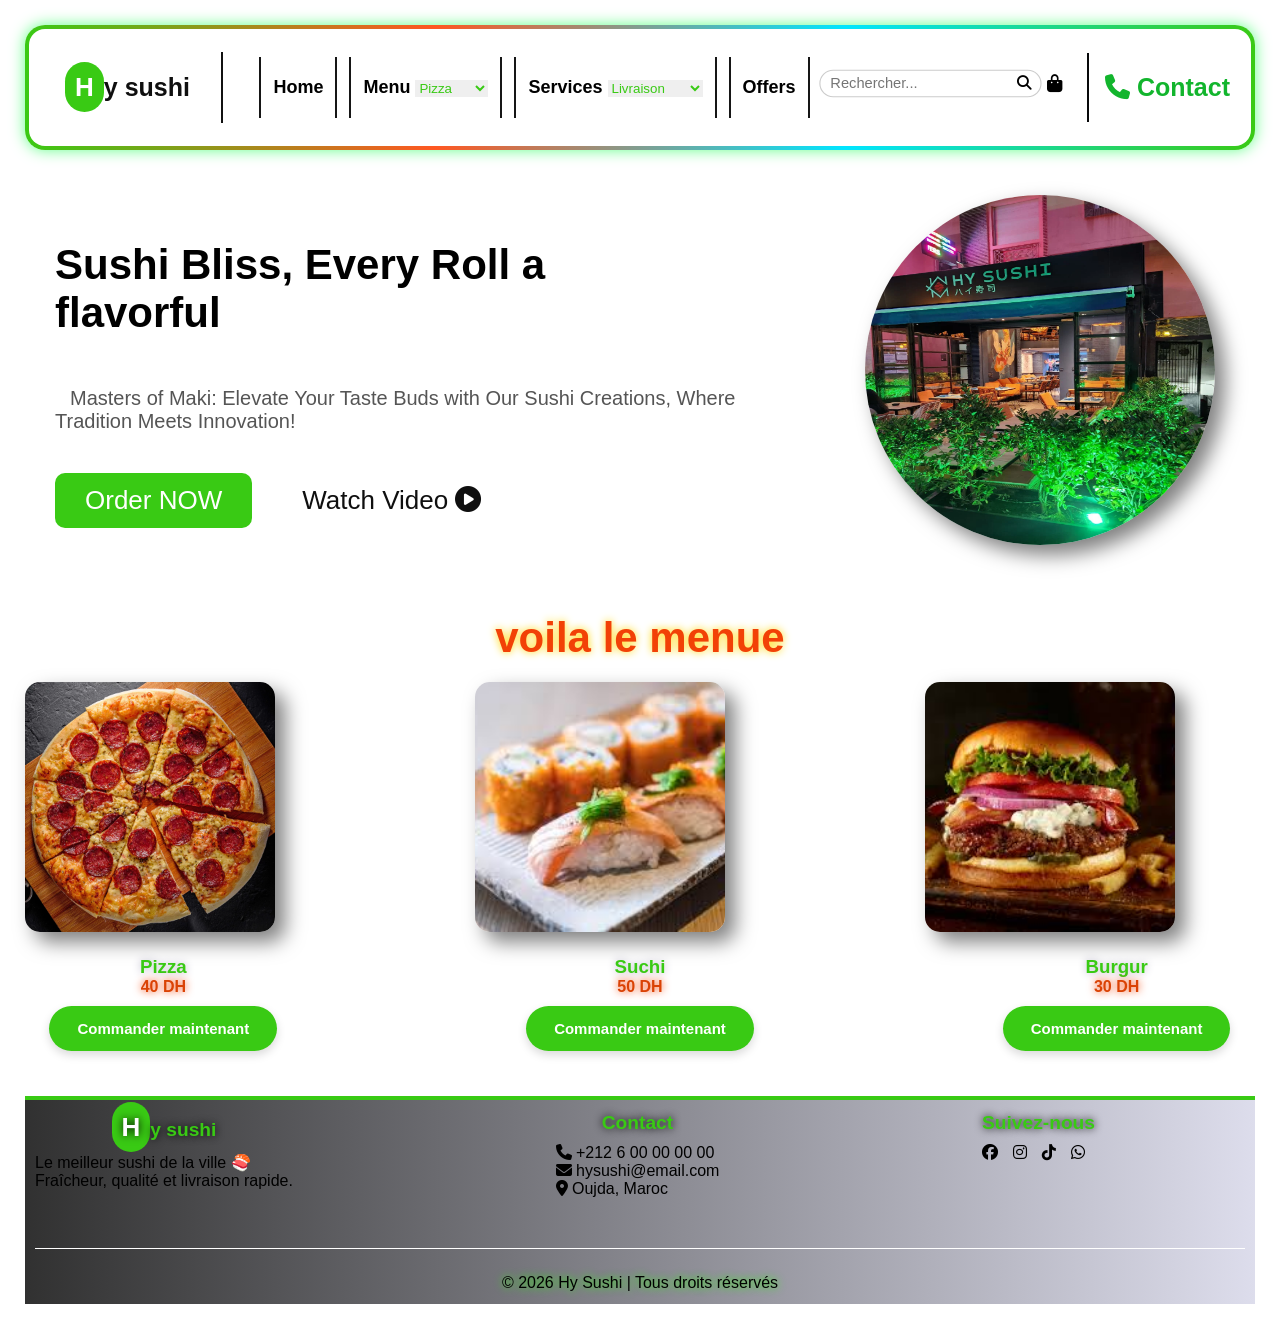
<file: index.html>
<!DOCTYPE html>
<html lang="en">
<head>
    <meta charset="UTF-8">
    <meta name="viewport" content="width=device-width, initial-scale=1.0">
    <title>Document</title>
    <link rel="stylesheet" href="index.css">
     <link rel="stylesheet" href="https://cdnjs.cloudflare.com/ajax/libs/font-awesome/6.5.0/css/all.min.css">
</head>
<body>
  
       <div class="container">
    <div class="header">
        <div class="left"> <h1><span class="s-vert">H</span>y sushi</h1></div>

       <div class="milieu">
  <ul>
    <li><a href="#home">Home</a></li>

    <li>
      <a href="#shop">Menu</a>
      <select >
        <option value="pizza.html">Pizza</option>
        <option value="burger.html">Burger</option>
        <option value="pasta.html">Pasta</option>
        <option value="dessert.html">Desserts</option>
      </select>
    </li>

    <li>
      Services
      <select >
        <option value="livraison.html">Livraison</option>
        <option value="reservation.html">Réservation</option>
        <option value="evenement.html">Événements</option>
        <option value="support.html">Support</option>
      </select>
    </li>

    <li><a href="">Offers</a></li>
<div class="icone">
  <div class="search-box">
    <input type="text" placeholder="Rechercher..." />
    <button>
      <i class="fa-solid fa-magnifying-glass"></i>
    </button>
  </div>
<a href="historique.html"><i class="fa-solid fa-bag-shopping"></i></a>

</div>
  </ul>
</div>

<div class="right">
  <h1>
    <i class="fa-solid fa-phone"></i>
    <a href="contacter nous.html">Contact</a>
  </h1>
</div>

    </div>

    <div class="section" id="home">
        <div class="left">
            <h1>Sushi Bliss, Every Roll a flavorful</h1>
            <p>Masters of Maki: Elevate Your Taste Buds with Our Sushi Creations, Where Tradition Meets Innovation!</p>

            <div class="buttons">
                <button class="btn1"><a href="order.HTML">Order NOW</a></button> 
               
                <button class="btn2">Watch Video <i class="fa-solid fa-circle-play"></i></button>
            </div>
        </div>

        <div class="right">
            <img src="restaurant.webp" alt="">
        </div>
</div>
<div class="shoping" id="shop">
          <h2>voila le menue</h2>
          <DIV class="img">
        <div class="image1"> <img src="image2.webp" alt="pizza"></div>
        <div class="image2"><img src="image3.jpg" alt="Suchi"></div>
        <div class="image3"><img src="image1.jpg" alt="Burger"></div>
    </DIV>
    <div class="titre">
       <div ><H3>Pizza</H3> <div class="overlay">
            <h4>40 DH</h4>
            <button class="order-btn"><a href="order.HTML">Commander maintenant</a></button>
        </div>
      </div>
    <div><H3>Suchi</H3>
    <div class="overlay">
            <h4>50 DH</h4>
            <button class="order-btn"><a href="order.HTML">Commander maintenant</a></button>
        </div>
      </div>
   <div ><H3 >Burgur</H3>
  <div class="overlay">
            <h4>30 DH</h4>
            <button class="order-btn"><a href="order.HTML">Commander maintenant</a></button>
        </div>
      </div>
    </div>
    </div>
    <DIV class="buttom">
    <div class="footer">
    <div class="footer1">
      <div class="left footer1"> <h5><span class="s-vert">H</span>y sushi</h5>
      <p>Le meilleur sushi de la ville 🍣 <br>
      Fraîcheur, qualité et livraison rapide.</p>
      </div>
    </div>
    
    <div class="footer3">
     <h5>Contact</h5>
      <p><i class="fa-solid fa-phone"></i> +212 6 00 00 00 00</p>
      <p><i class="fa-solid fa-envelope"></i> hysushi@email.com</p>
      <p><i class="fa-solid fa-location-dot"></i> Oujda, Maroc</p>
      </div>
      <div class="footer4">
      <h5>Suivez-nous</h5>
      <div class="social-icons">
        <a href="#"><i class="fa-brands fa-facebook"></i></a>
        <a href="#"><i class="fa-brands fa-instagram"></i></a>
        <a href="#"><i class="fa-brands fa-tiktok"></i></a>
        <a href="#"><i class="fa-brands fa-whatsapp"></i></a>
      </div>
    </div>

    </div>
   <div class="footer-bottom">
    <p>© 2026 Hy Sushi | Tous droits réservés</p>
  </div>
  </DIV>
   
    </body>
</file>
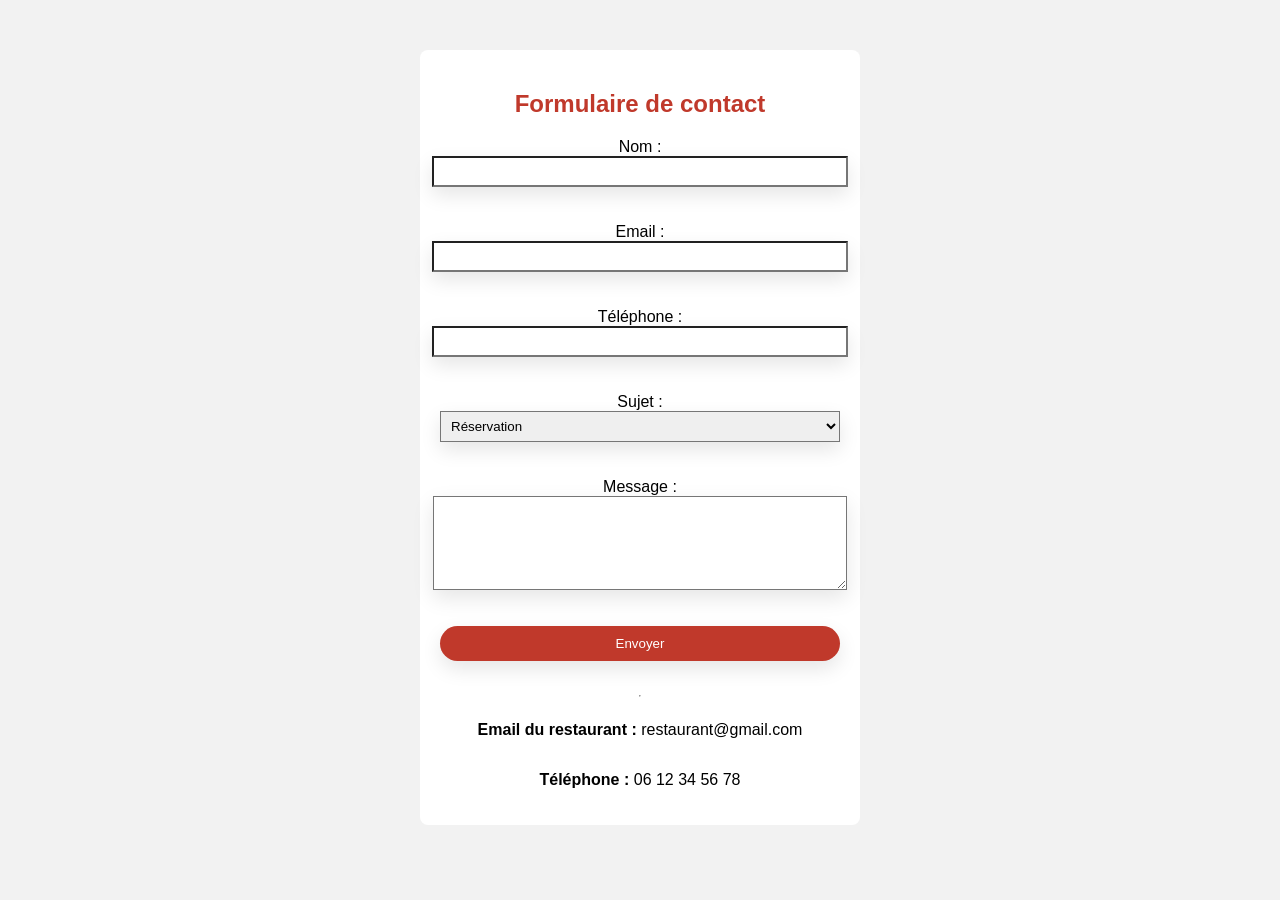
<file: contacter nous.html>
<!DOCTYPE html>
<html lang="fr">
<head>
    <meta charset="UTF-8">
    <title>Contact Restaurant</title>
    <link rel="stylesheet" href="contacter nous.css">
</head>
<body>

<DIV CLASS="container">
    <h2>Formulaire de contact</h2>

    Nom :
    <input type="text" id="nom">
    <br><br>

    Email :
    <input type="email" id="email">
    <br><br>

    Téléphone :
    <input type="text" id="telephone">
    <br><br>

    Sujet :
    <select id="sujet">
        <option value="Réservation">Réservation</option>
        <option value="Commande">Commande</option>
        <option value="Information">Information</option>
    </select>
    <br><br>

    Message :
    <textarea id="message"></textarea>
    <br><br>

    <input type="button" value="Envoyer" onclick="envoyer()">

    <p id="resultat"></p>

    <hr>

    <p><strong>Email du restaurant :</strong> restaurant@gmail.com</p>
    <p><strong>Téléphone :</strong> 06 12 34 56 78</p>

</DIV>

<script src="contacter nous.js"></script>

</body>
</html>
</file>
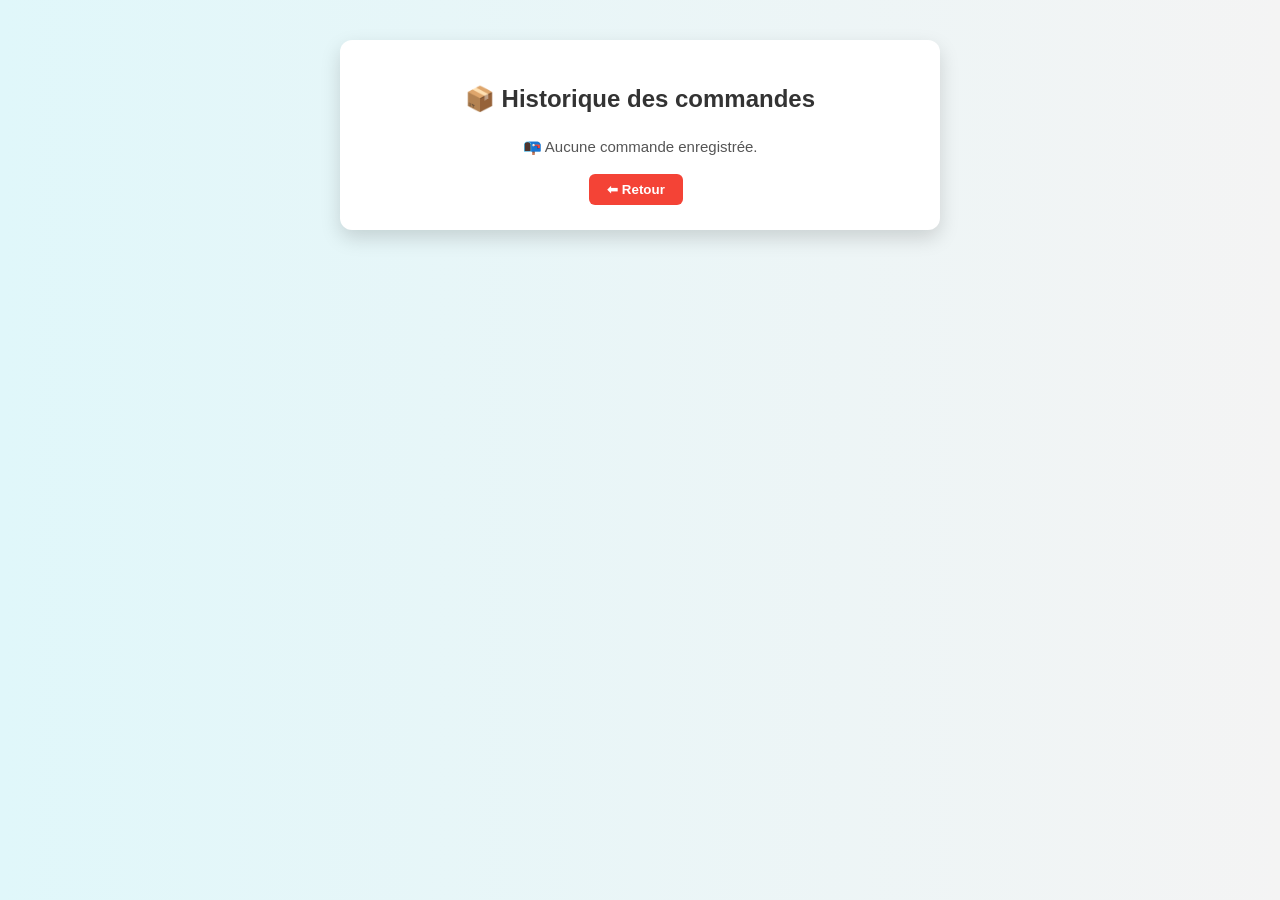
<file: historique.html>
<!DOCTYPE html>
<html lang="fr">
<head>
    <meta charset="UTF-8">
    <title>Historique des commandes</title>
    <link rel="stylesheet" href="historique.css">
</head>
<body>

<div class="container">
    <h2>📦 Historique des commandes</h2>

    <div id="listeCommandes">
      
    </div>

    <br>
    <a href="order.html"><button class="btn-retour">⬅ Retour</button></a>
</div>

<script src="historique.js"></script>
</body>
</html>
</file>
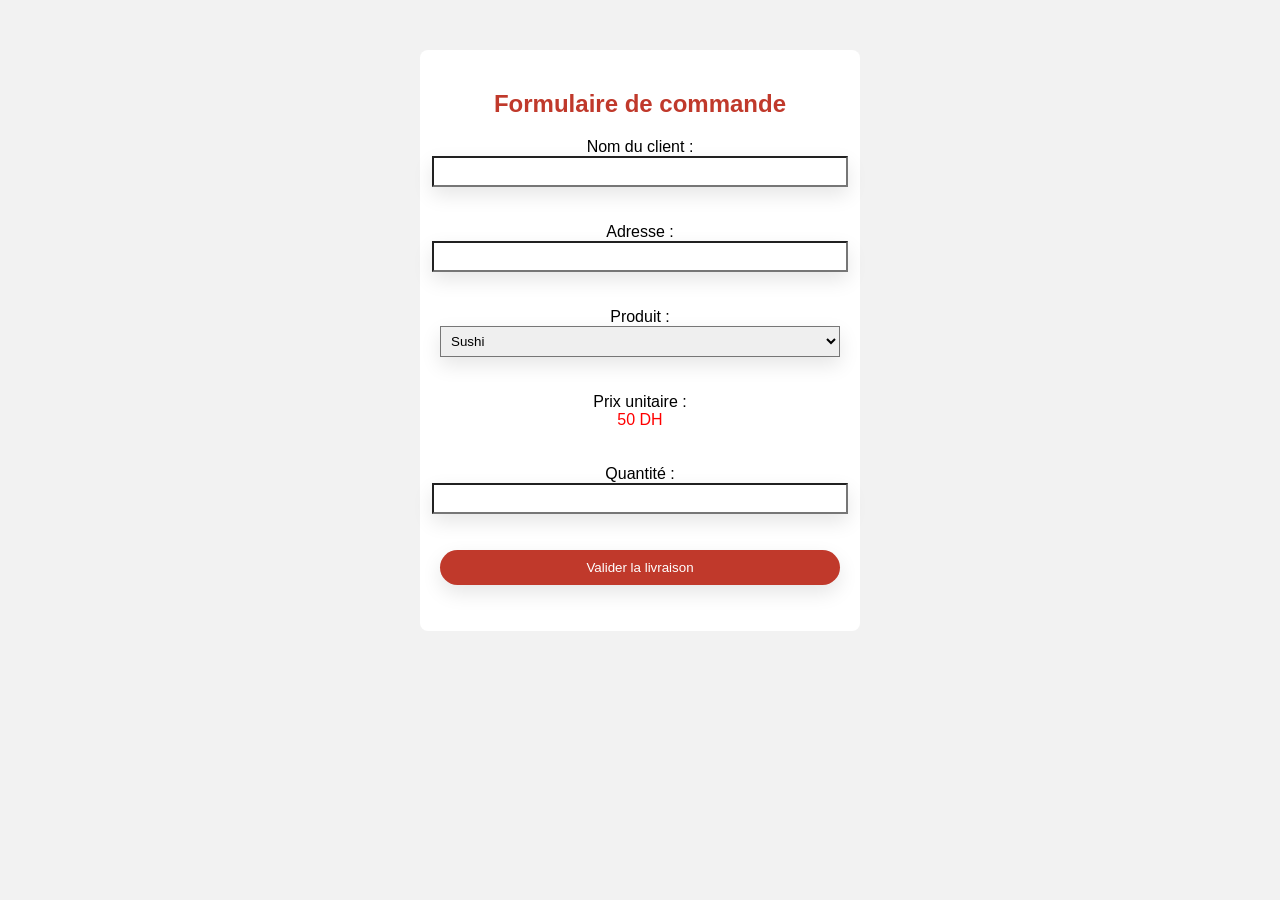
<file: order.HTML>
<!DOCTYPE html>
<html lang="fr">
<head>
    <meta charset="UTF-8">
    <title>Formulaire de livraison</title>
       <link rel="stylesheet" href="order.CSS">
</head>
<body>
<DIV CLASS="container">
<h2>Formulaire de commande</h2>

Nom du client : 
<input type="text" id="nom">
<br><br>

Adresse : 
<input type="text" id="adresse">
<br><br>

Produit : 
<select id="produit" onchange="updatePrix()">
    <option value="Sushi">Sushi</option>
    <option value="Pizza">Pizza</option>
    <option value="Burger">Burger</option>
</select>
<br><br>

Prix unitaire : 
<div id="prix-container"><span id="prix">0</span> DH</div>
<br><br>

Quantité : 
<input type="number" id="qte">
<br><br>

<input type="button" value="Valider la livraison" onclick="livrer()">

<p id="resultat"></p>



</DIV>
<script src="order.JS"></script>

</body>
</html>
</file>
<file: index.css>
/* RESET */
*{
    margin:0;
    padding:0;
    box-sizing:border-box;
    font-family:Arial,Helvetica,sans-serif;
}
/* ANIMATION  */
@keyframes translate {          /* animation translation */
    0% { transform: translateX(100px); }
    100% { transform: translateY(30px); }
}
/* ANIMATION L */
@keyframes rotation {        /* animation rotation */
    0% { transform: rotate(0deg); }  
    100% { transform: rotate(180deg); }
}


/* CONTENEUR PRINCIPAL */
.container{
    width:100%;
    padding:25px;
    display: flex;
    flex-direction: column;
    gap: 45px;
}
a{
   text-decoration: none;
   color: inherit; /* garde la couleur du texte */
}
/* HEADER */
.header{
    display:flex;
    justify-content:space-between  ; /* espace horizontal */
    align-items:center;              /* centrer verticalement */
    padding:20px  5px;
    border:solid 2px rgb(51, 190, 38) ;
    box-shadow: 0px 0px 15px rgb(100, 390, 138);
    border-radius: 20px;
     border: 4px solid transparent;
    background: linear-gradient(#fff, #fff) padding-box,
                linear-gradient(90deg, #39ca14, #ff5722, #00e5ff, #39ca14) border-box;
  
}



.header .left,
.header .milieu,
.header .right{
     padding: 8px 1px;           /* espace intérieur */
}

/* bordure verticale entre LEFT et MENU */
.header .left{
    border-right: 2px solid #111111;
    
}

/* bordure verticale entre MENU et RIGHT */
.header .right{
    border-left: 2px solid #08090a;
    
}


/* MENU */

.header .right h1{
    padding: 12px 15px;
    color:rgb(18, 181, 45);
    border:none;
    cursor:pointer;
    border-radius:20px;
    transition:.3s;
    font-size:25px;

}
.s-vert{
    padding:10px 10px;
    background:#39ca14;
    color:white;
    border:none;
    cursor:pointer;
    border-radius:20px;
    transition:.3s;
    font-size:26px;
    
}

.s-vert:hover{
    color: #da4205;
    
}


.header .left h1{
    padding:12px 30px;
    color:rgb(15, 15, 15);
    border:none;
    cursor:pointer;
    border-radius:20px;
    transition:.3s;
    font-size:25px;

}
.header ul{
    list-style:none;
    display:flex;
    align-items: center;
font-weight: bold;
    gap:12px;   /* espacement entre les items */
}


.header li{
   padding: 20px 12px;  
    border-right: 2px solid#161616;
     border-left: 2px solid #161616;
}
select{
    border: none;
   
    color: #39ca14;
   
}
.search-box {
  display: flex;
  align-items: center;
  border: 1px solid #ccc;
  border-radius: 20px;
  padding: 3px 8px;
  background: #fff;
}

.search-box input {
  border: none;
  outline: none;
  padding: 1px;
}

.search-box button {
  background: none;
  border: none;
  cursor: pointer;
}

.icone{
   display: flex;
    align-items: center;
   gap: 5px;
   padding-left: 8px;
   font-size: 16px;
cursor: pointer;
 transform: translateY(-4px) scale(1.1); /* zoom + déplacement */

}
.fa-bag-shopping:hover{
    transform: translateY(-4px) scale(1.1); /* zoom + déplacement */
    transition: 0.3s ease;      /* transition fluide */
    color: red ;        /* effet jaune */
    text-shadow: 0 0 8px gold;
}
.header ul li{
    cursor:pointer;
    font-size:18px;
    transition:0.3s;
}
.header .right h1:hover{
    
    transition: 0.3s ease;      /* transition fluide */
    color: red ;        /* effet jaune */
    text-shadow: 0 0 8px gold;
}
.header .left h1:hover{
    
    transition: 0.3s ease;      /* transition fluide */
    color: red ;        /* effet jaune */
    text-shadow: 0 0 8px gold;
}
.header ul li:hover{
   
    transform: translateY(-4px) scale(1.2); /* zoom + déplacement */
    transition: 0.3s ease;      /* transition fluide */
    color: rgb(11, 173, 11);              /* effet jaune */
    text-shadow: 0 0 8px gold;
}



/* SECTION */
.section{
    display:flex;
    justify-content:space-between;
    align-items:center;
    gap: 20px;
   
}

/* TEXTE */
.section .left{
    padding: 20px 30px;
    box-shadow:  150px rgb(173, 206, 4);
    
}



/* IMAGE SECTION */
.section .right img{
   margin-right: 40PX;
    width:350px;
    height:350px ;
     animation-name:rotatio ;
    animation-duration: 2s;
    animation-iteration-count: infinite;
    animation-direction: alternate-reverse;
    box-shadow: 10px 10px 20px rgba(0, 0, 0, 0.5);
     border-radius: 50%;
     
     }
 


   

.section .right img:hover{
 transform: rotatex(360deg); 
  
    transition: 0.4s ease-in-out; 
}
/* TITRE */
.section h1{
    font-size:42px;
   padding-top: 25px;
     margin-right: 100px;
    
    
     

}

/* PARAGRAPHE */
.section p{
    text-indent: 15px;
    font-size:20px;
    padding-top: 50px;
    color:#555;
}
.section h1:hover{
   
    transform: translateY(-4px) scale(1.1); /* zoom + déplacement */
    transition: 0.3s ease;      /* transition fluide */
    color: rgb(173, 49, 11);              /* effet jaune */
    text-shadow: 0 0 8px gold;
}
.section p:hover{
   
    transition: 0.3s ease;      /* transition fluide */
    color: rgb(11, 35, 173);              /* effet jaune */
    text-shadow: 0 0 8px gold;
}
 

/* BOUTONS */
.buttons{
    display:flex;
    gap:20px;
    padding-top: 40px;
}

.btn1{
    padding:12px 30px;
    background:#39ca14;
    color:white;
    border:none;
    cursor:pointer;
    border-radius:10px;
    transition:.3s;
    font-size:26px;
}

.btn1:hover{
    background:#ff7849;
     
}

.btn2{
    padding:12px 30px;
    background:white;
    color: #0f0f0f;
    border:none;
    cursor:pointer;
    border-radius:10px;
    transition:.3s;
    font-size:26px;
}

.btn2:hover{
    background:#ff5722;
    
}
.shoping{
    display: flex;
    flex-direction: column;
    gap: 20px;
    padding-top: 20PX;
}
.shoping h2{
    font-size:42px;
    text-align: center;
    color: #f24106;
    text-shadow: 0 0 8px gold;
    

}
.shoping h2:hover{
   
    transform: translateY(-4px) scale(1.1); /* zoom + déplacement */
    transition: 0.3s ease;      /* transition fluide */
    color: rgb(173, 49, 11);              /* effet jaune */
    text-shadow: 0 0 8px rgb(38, 255, 0);
}
.img{
    display: flex;
    gap: 200px;

}
.image{
    
    border: 1px solid red ;
    width:250PX ;
    height:250PX ;
}
.titre{
    display: flex;
    justify-content: space-around;
    gap:200PX;
    text-align: center; 
}
.overlay{
    display: flex;
    flex-direction: column;
    gap: 10PX;
}

H3{
    text-shadow: 0 0 8px rgb(182, 178, 198);
    color: #39ca14;
}
H3:hover{
   
    transform: translateY(-4px) scale(1.1); /* zoom + déplacement */
    transition: 0.3s ease;      /* transition fluide */
    color: rgb(173, 49, 11);              /* effet jaune */
    text-shadow: 0 0 8px rgb(38, 255, 0);
}
.image1 img,
.image2 img,
.image3 img {
    width: 250px;
    height: 250px;
    object-fit: cover;
    border-radius: 15px;
    box-shadow: 10px 10px 20px rgba(0, 0, 0, 0.5);
   
}
.image1 img:hover {
    transform: translateY(-4px) scale(1.1); /* zoom + déplacement */
    transition: 0.3s ease;      /* transition fluide */
    color: rgb(173, 49, 11);              /* effet jaune */
    text-shadow: 0 0 8px rgb(38, 255, 0)

}
.image2 img:hover {
    transform: translateY(-4px) scale(1.1); /* zoom + déplacement */
    transition: 0.3s ease;      /* transition fluide */
    color: rgb(173, 49, 11);              /* effet jaune */
    text-shadow: 0 0 8px rgb(38, 255, 0)

}
.image3 img:hover {
    transform: translateY(-4px) scale(1.1); /* zoom + déplacement */
    transition: 0.3s ease;      /* transition fluide */
    color: rgb(173, 49, 11);              /* effet jaune */
    text-shadow: 0 0 8px rgb(38, 255, 0)

}

h4{
   color: #da4205;
    font-size: 16PX;
  text-shadow: 0 0 8px #f24106;
  
}

.order-btn {
    padding: 14px 28px;              /* Zone cliquable confortable */
    background: #39ca14;
    color: white;
    border: none;
    cursor: pointer;
    border-radius: 50px;
    transition: all 0.3s ease;
    font-size: 15px;
    font-weight: 600;
    box-shadow: 0 4px 10px rgba(0,0,0,0.15);
    
}

/* Hover = effet attractif */
.order-btn:hover {
    background: #32b812;
    transform: translateY(-2px);
    box-shadow: 0 6px 14px rgba(0,0,0,0.2);
}

/* Click = effet pression */
.order-btn:active {
    transform: scale(0.97);
}

/* Focus = accessibilité clavier */
.order-btn:focus {
    outline: 3px solid rgba(57, 202, 20, 0.4);
    outline-offset: 3px;
}

/* Bouton désactivé */
.order-btn:disabled {
    background: #a5d6a7;
    cursor: not-allowed;
    box-shadow: none;
    opacity: 0.7;
}
.buttom{
    display: flex;
    flex-direction: column;
    gap: 50px;
     border-top: 4px solid #39ca14;
   padding: 12px 10px;
   background: linear-gradient(to right, #313131, #ddddec);
}
.footer{
    display: flex;
   justify-content: space-between;
    gap: 100px;
    padding-right: 150PX;
}
.footer-bottom{
    text-align: center;
   text-shadow: 0 0 8px rgb(38, 255, 0);
   border-top:  1PX solid white;
   padding-top: 25px;
}
li{
    list-style: none;
}
.social-icons{
    display: flex;
    gap: 15px;
}
h5{
   text-align: center;
   color: #39ca14;
   padding-bottom: 10px;
   font-size: larger;
   text-shadow: 0 0 8px rgb(1, 1, 1)

}
.fa-brands:hover{
    transform: translateY(-4px) scale(1.1); /* zoom + déplacement */
    transition: 0.3s ease;      /* transition fluide */
    color: rgb(173, 49, 11);              /* effet jaune */
    text-shadow: 0 0 8px rgb(38, 255, 0)

}




@media screen and (max-width: 600px) {
  .header {
    flex-direction: column;
  }
  .section{
   flex-direction: column;
  }
}
</file>
<file: contacter nous.css>
body {
    background-color: #f2f2f2;
    font-family: Arial;
}

.container {
    width: 400px;
    background-color : white;
    padding: 20px;
    margin: 50px auto;
    border-radius: 8px;
    display: flex;
    flex-direction: column;
    justify-content: center;
    align-items: center;
    box-shadow: 0 8px 20px green(0, 0, 0, 0.1);
   
    
}

h2 {
    text-align: center;
    color: #c0392b;
}

input, select, textarea {
    width: 100%;
    padding: 6px;
   box-shadow: 0 8px 20px rgba(0, 0, 0, 0.1);
}

textarea {
    height: 80px;
}

input[type="button"] {
    background-color: #c0392b;
    color: white;
    border: none;
    padding: 10px;
    cursor: pointer;
    border-radius: 20PX;
}

input[type="button"]:hover {
    background-color: #a93226;
}

#resultat {
    color: green;
    text-align: center;
    margin-top: 10px;
}
</file>
<file: historique.css>
/* =========================
   STYLE GÉNÉRAL
========================= */
body {
    font-family: Arial, sans-serif;
    background: linear-gradient(to right, #e0f7fa, #f4f4f4);
    margin: 0;
    padding: 0;
    text-align: center;
}

/* =========================
   CONTENEUR PRINCIPAL
========================= */
.container {
    width: 550px;
    margin: 40px auto;
    background: white;
    padding: 25px;
    border-radius: 12px;
    box-shadow: 0 8px 20px rgba(0, 0, 0, 0.15);
}

/* =========================
   TITRE
========================= */
h2 {
    margin-bottom: 25px;
    color: #333;
}

/* =========================
   CARTE COMMANDE
========================= */
.commande {
    background: #fafafa;
    padding: 15px;
    margin-bottom: 15px;
    border-radius: 8px;
    text-align: left;
    border-left: 6px solid #4CAF50;
    transition: 0.3s ease;
}

.commande:hover {
    transform: translateY(-4px);
    box-shadow: 0 5px 12px rgba(0, 0, 0, 0.1);
}

.commande strong {
    color: #222;
}

/* =========================
   BOUTONS
========================= */
button {
    padding: 7px 12px;
    margin-right: 8px;
    border: none;
    border-radius: 6px;
    cursor: pointer;
    font-weight: bold;
    transition: 0.3s ease;
}

/* Bouton Modifier */
button:first-of-type {
    background-color: #2196F3;
    color: white;
}

button:first-of-type:hover {
    background-color: #1976D2;
}

/* Bouton Supprimer */
button:last-of-type {
    background-color: #f44336;
    color: white;
}

button:last-of-type:hover {
    background-color: #d32f2f;
}

/* =========================
   BOUTON RETOUR
========================= */
.btn-retour {
    padding: 8px 18px;
    border: none;
    border-radius: 6px;
    background-color: #555;
    color: white;
    cursor: pointer;
    font-weight: bold;
    transition: 0.3s ease;
}

.btn-retour:hover {
    background-color: #333;
}

/* =========================
   MESSAGE AUCUNE COMMANDE
========================= */
#listeCommandes {
    font-size: 15px;
    color: #555;
}
</file>
<file: order.CSS>
body {
    background-color: #f2f2f2;
    font-family: Arial;
}

.container {
    width: 400px;
    background-color : white;
    padding: 20px;
    margin: 50px auto;
    border-radius: 8px;
    display: flex;
    flex-direction: column;
    justify-content: center;
    align-items: center;
    box-shadow: 0 8px 20px green(0, 0, 0, 0.1);
   
    
}

h2 {
    text-align: center;
    color: #c0392b;
}

input, select, textarea {
    width: 100%;
    padding: 6px;
   box-shadow: 0 8px 20px rgba(0, 0, 0, 0.1);
}

textarea {
    height: 80px;
}

input[type="button"] {
    background-color: #c0392b;
    color: white;
    border: none;
    padding: 10px;
    cursor: pointer;
    border-radius: 20PX;
}

input[type="button"]:hover {
    background-color: #a93226;
}

#resultat {
    color: green;
    text-align: center;
    margin-top: 10px;
}
#prix-container{
    color: red;
}
h3{
    color: rgb(48, 146, 24);
}
</file>
